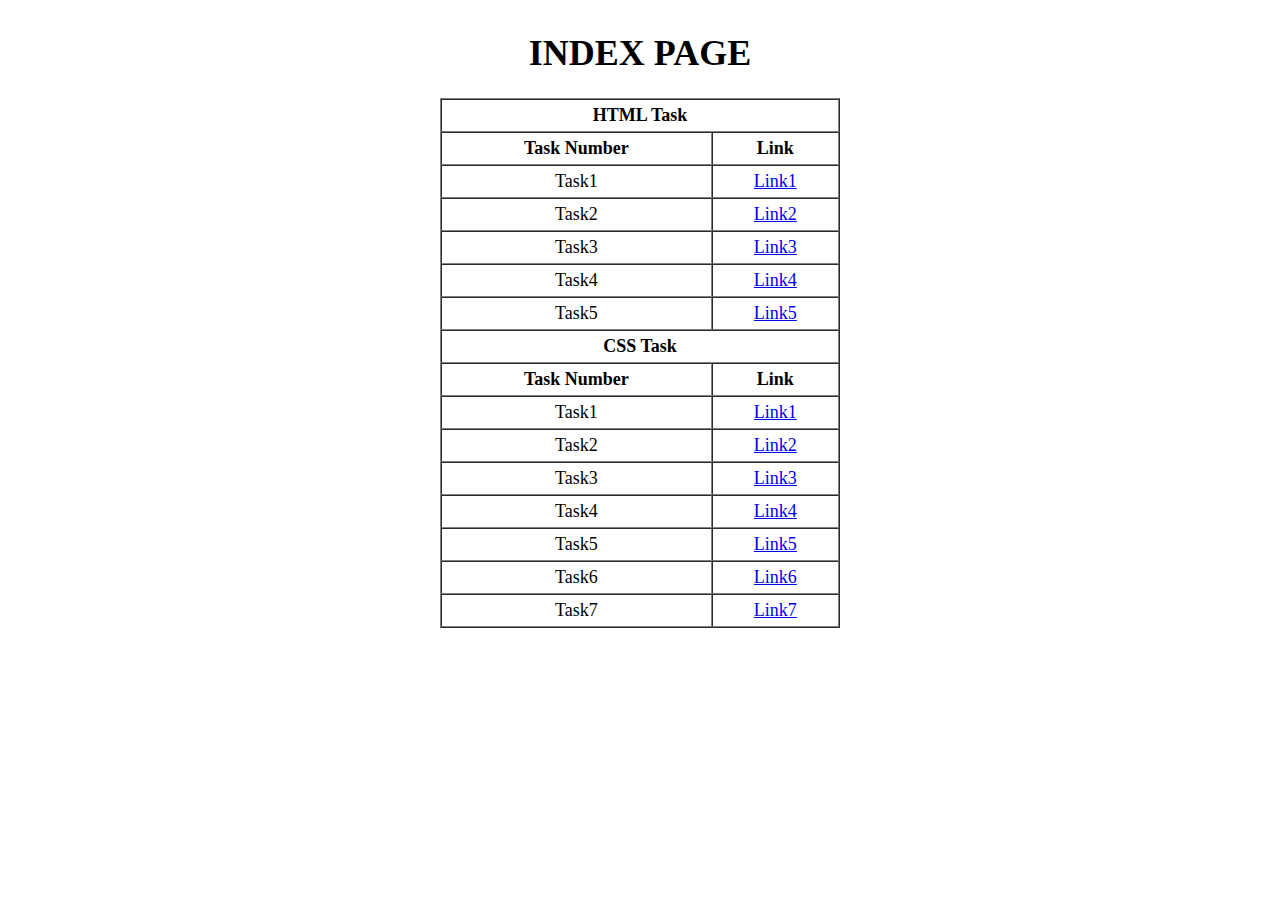
<file: index.html>
<!DOCTYPE html>
<html lang="en">
<head>
    <meta charset="UTF-8">
    <meta name="viewport" content="width=device-width, initial-scale=1.0">
    <title>DAY-1</title>
</head>
<body style="display: flex;justify-content: center;text-align: center;">
        <div style="font-size: large;">
            <div><h1>INDEX PAGE</h1></div>
            <div>
                <table border="1" cellspacing="0" cellpadding="5" width="400px">
                    <tr><th colspan="2">HTML Task</th></tr>
                    <tr><th>Task Number</th><th>Link</th></tr>
                    <tr><td>Task1</td><td><a href="d1t1.html">Link1</a></td></tr>
                    <tr><td>Task2</td><td><a href="d1t2.html">Link2</a></td></tr>
                    <tr><td>Task3</td><td><a href="d1t3.html">Link3</a></td></tr>
                    <tr><td>Task4</td><td><a href="d1t4.html">Link4</a></td></tr>
                    <tr><td>Task5</td><td><a href="d1t5.html">Link5</a></td></tr>
                    <tr><th colspan="2">CSS Task</th></tr>
                    <tr><th>Task Number</th><th>Link</th></tr>
                    <tr><td>Task1</td><td><a href="d2t1.html">Link1</a></td></tr>
                    <tr><td>Task2</td><td><a href="d2t2.html">Link2</a></td></tr>
                    <tr><td>Task3</td><td><a href="d2t3.html">Link3</a></td></tr>
                    <tr><td>Task4</td><td><a href="d2t4.html">Link4</a></td></tr>
                    <tr><td>Task5</td><td><a href="d2t5.html">Link5</a></td></tr>
                    <tr><td>Task6</td><td><a href="d2t6.html">Link6</a></td></tr>
                    <tr><td>Task7</td><td><a href="d2t7.html">Link7</a></td></tr>
                </table>
            </div>
        </div>
</body>
</html>
</file>
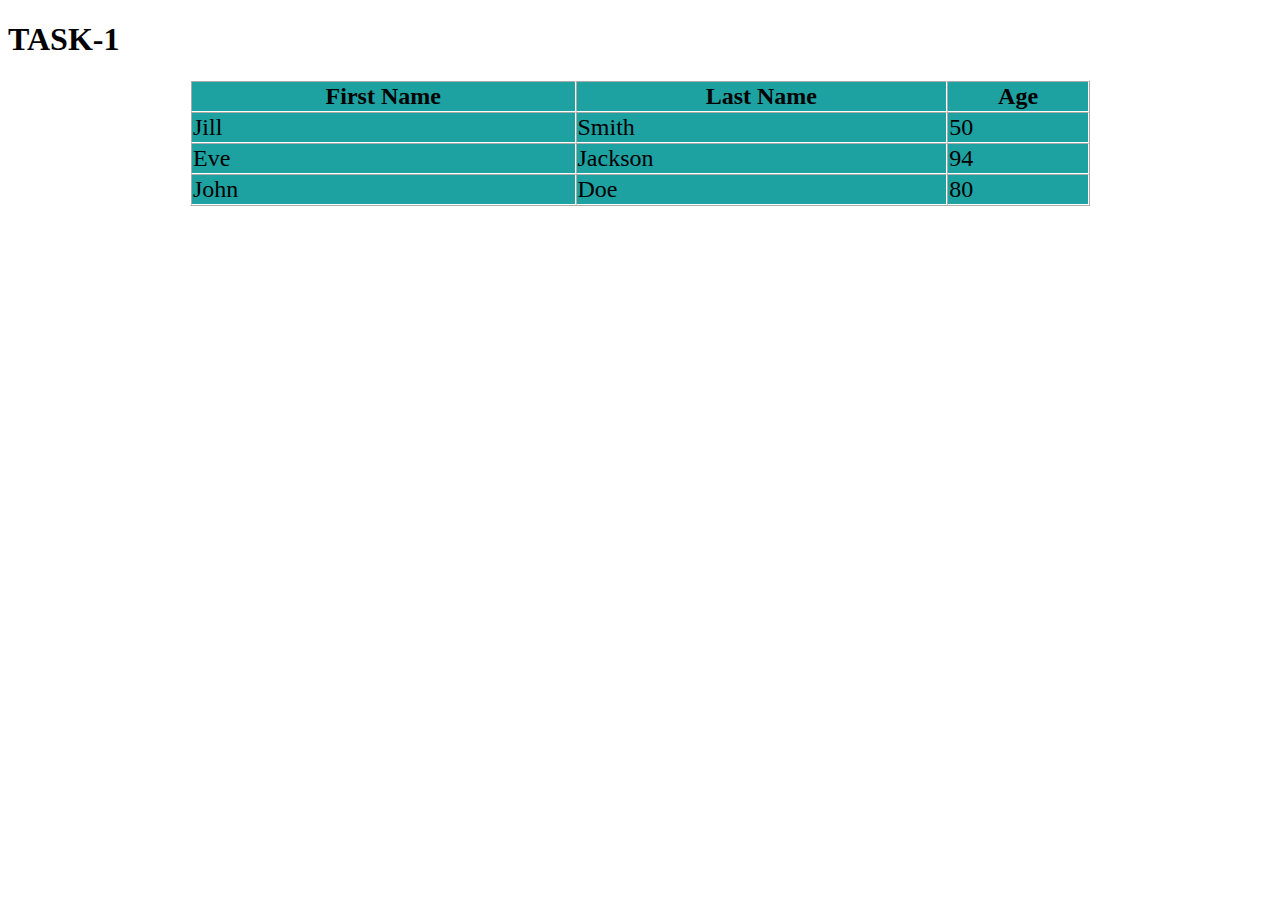
<file: d1t1.html>
<!DOCTYPE html>
<html lang="en">
<head>
    <meta charset="UTF-8">
    <meta name="viewport" content="width=device-width, initial-scale=1.0">
    <title>DAY-1 TASK-1</title>
    <style>
        th {
            text-align: center;
        }
        table {
            font-size: x-large;
            background-color: #1ea1a1;
            border-color: white;
            margin: auto;
            top: 50%;
            width:900px;
        }
    </style>
</head>
<body>
    <h1>TASK-1</h1>
    <table color="skyblue" cellspacing="0" border="1">
        <tr><th>First Name</th><th>Last Name</th><th>Age</th></tr>
        <tr><td>Jill</td><td>Smith</td><td>50</td></tr>
        <tr><td>Eve</td><td>Jackson</td><td>94</td></tr>
        <tr><td>John</td><td>Doe</td><td>80</td></tr>
    </table>
</body>
</html>
</file>
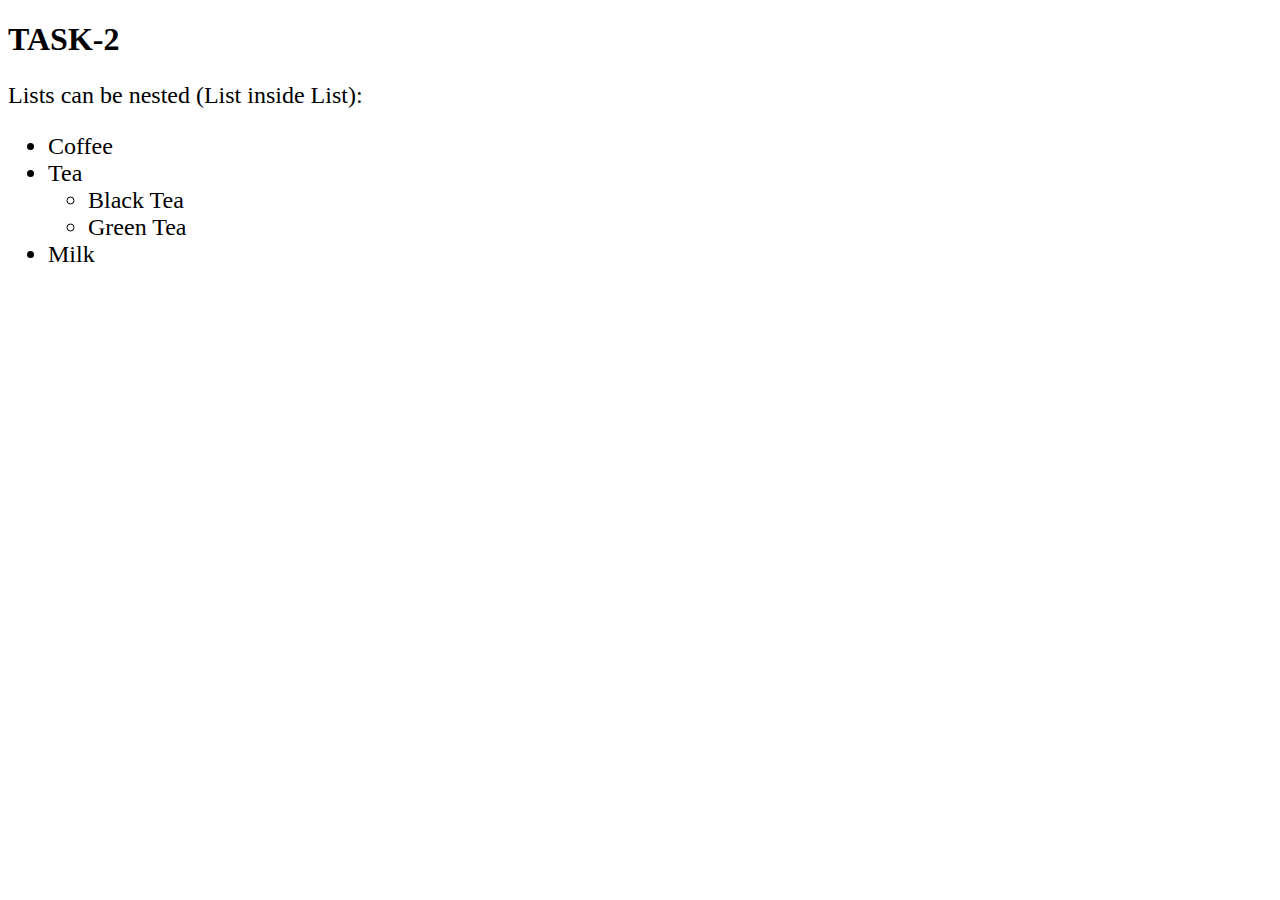
<file: d1t2.html>
<!DOCTYPE html>
<html lang="en">
<head>
    <meta charset="UTF-8">
    <meta name="viewport" content="width=device-width, initial-scale=1.0">
    <title>DAY-1 TSK-2</title>
    <style>
        ul, p {
            font-size: x-large;
        }
    </style>
</head>
<body>
    <h1>TASK-2</h1>

    <p>Lists can be nested (List inside List):</p>

    <ul type="disc">
        <li>Coffee</li>
        <li>Tea
            <ul type="circle">
                <li>Black Tea</li>
                <li>Green Tea</li>
            </ul>
        </li>
        <li>Milk</li>
    </ul>
</body>
</html>
</file>
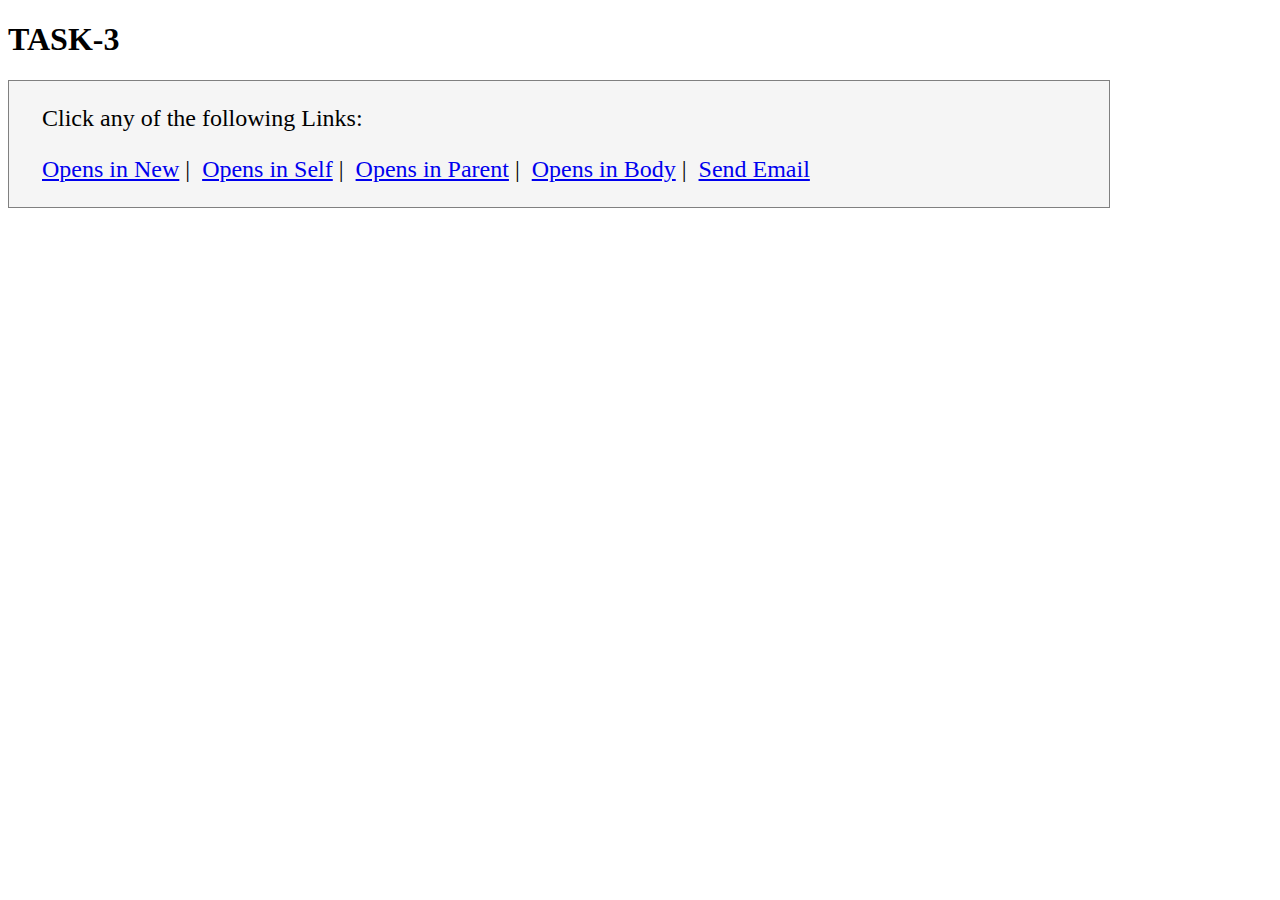
<file: d1t3.html>
<!DOCTYPE html>
<html lang="en">
<head>
    <meta charset="UTF-8">
    <meta name="viewport" content="width=device-width, initial-scale=1.0">
    <title>DAY-1 TASK-3</title>
    <style>
        div {
            font-size: x-large;
            border: 1px solid grey;
            width:1100px ;
            background-color: whitesmoke;
        }
        p {
            margin-left: 3%;
        }
    </style>
</head>
<body>
    <h1>TASK-3</h1>
    <div class="container">
        <p>Click any of the following Links: </p>
        <p><a href="https://www.ethnus.com" target="_blank">Opens in New</a>&nbsp;|&nbsp;
            <a href="https://www.ethnus.com" target="_self">Opens in Self</a>&nbsp;|&nbsp;
            <a href="https://www.ethnus.com" target="_parent">Opens in Parent</a>&nbsp;|&nbsp;
            <a href="https://www.ethnus.com" target="_top">Opens in Body</a>&nbsp;|&nbsp;
            <a href="mailto: hello@example.com">Send Email</a></p>
    </div>
</body>
</html>
</file>
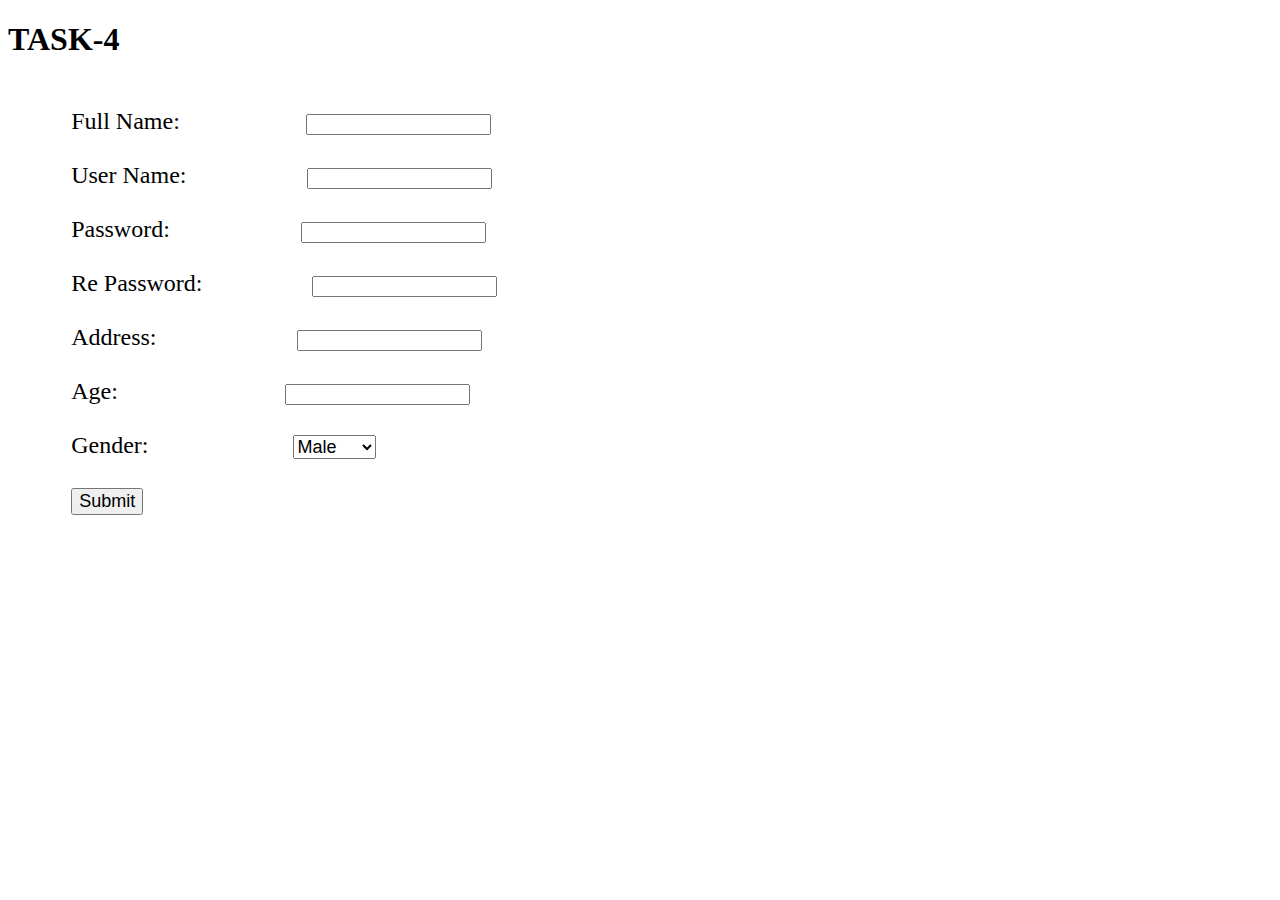
<file: d1t4.html>
<!DOCTYPE html>
<html lang="en">
<head>
    <meta charset="UTF-8">
    <meta name="viewport" content="width=device-width, initial-scale=1.0">
    <title>DAY-1 TASK-4</title>
</head>
<body>
    <h1>TASK-4</h1>
    <div style="margin-left: 5%; margin-top: 50px;font-size: x-large;">
        <form action="">
            Full Name: <input type="text" name="fname" id=""  style="margin-left: 10%;"><br><br>
            User Name:<input type="text" name="uname" id=""  style="margin-left: 10%;"><br><br>
            Password:<input type="password" name="password" id=""  style="margin-left: 10.89%;"><br><br>
            Re Password:<input type="password" name="re-password" id=""  style="margin-left: 9.1%;"> <br><br>
            Address:<input type="text" name="address" id=""  style="margin-left: 11.7%;"><br><br>
            Age:  <input type="number" name="age" id="" style="margin-left: 13.4%;"><br><br>
            Gender:<Select style="font-size: large;margin-left: 12%;">
                <option value="male">Male</option>
                <option value="female">Female</option>
            </Select><br><br>
            <input style="font-size: large;" type="submit" name="Save" id="">
        </form>
    </div>
</body>
</html>
</file>
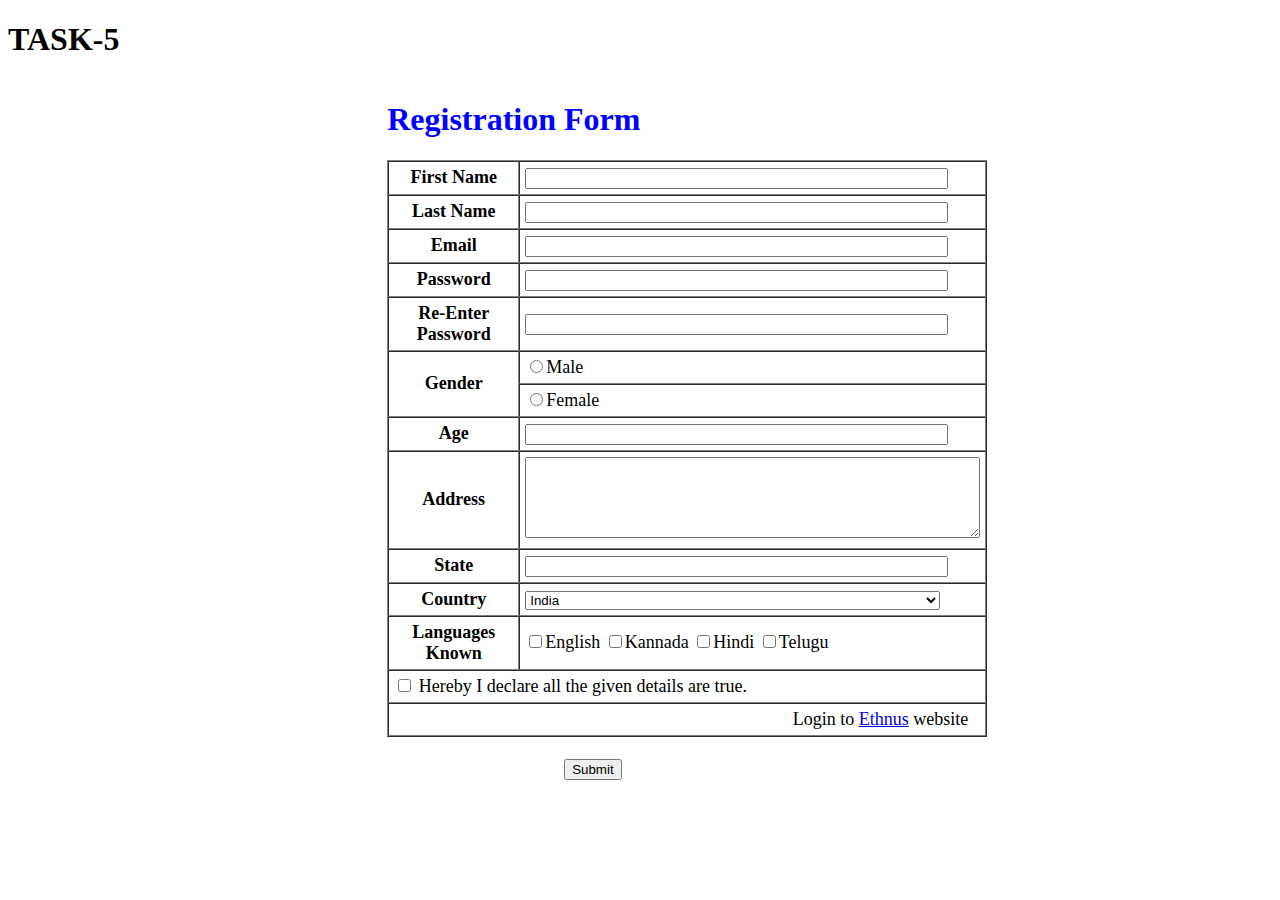
<file: d1t5.html>
<!DOCTYPE html>
<html lang="en">
<head>
    <meta charset="UTF-8">
    <meta name="viewport" content="width=device-width, initial-scale=1.0">
    <title>DAY-1 TASK-5</title>
    <style>
        table {
            width: 600px;
        }
        .ip {
            width: 415px;
        }
    </style>
</head>
<body>
    <h1>TASK-5</h1>
    <div style="display: grid; grid-template-rows: auto auto; margin-left: 30%;">
        <div><h1 style="color: blue;">Registration Form</h1></div>
        <div>
            <form action="" style="font-size: large;">
                <table cellspacing="0"  border="1" cellpadding="5px">
                    <tr><th>First Name</th><td><input class="ip" type="text" name="fname" id=""></td></tr>
                    <tr><th>Last Name</th><td><input class="ip" type="text" name="lname" id=""></td></tr>
                    <tr><th>Email</th><td><input class="ip" type="email" name="email" id=""></td></tr>
                    <tr><th>Password</th><td><input class="ip" type="password" name="pass" id=""></td></tr>
                    <tr><th>Re-Enter Password</th><td><input class="ip" type="password" name="repass" id=""></td></tr>
        
                    <tr><th rowspan="2">Gender</th><td><input type="radio" name="gender" id="">Male</td></tr>
                    <tr><td><input type="radio" name="gender" id="">Female</td></tr>
                    
                    <tr><th>Age</th><td><input class="ip" type="number" name="age" id=""></td></tr>
                    <tr><th>Address</th><td><textarea name="address" id="" cols="54" rows="5"></textarea></td></tr>
                    <tr><th>State</th><td><input class="ip" type="text" name="state" id=""></td></tr>
                    <tr><th>Country</th><td><select class="ip" name="country" id="">
                        <option value="india">India</option>
                        <option value="uk">UK</option>
                        <option value="swiss">Switzerland</option>
                        <option value="nzl">New Zealand</option>
                        <option value="chi">China</option>
                        <option value="aus">Australia</option>
                        <option value="usa">USA</option>
                    </select></td></tr>
                    <tr><th>Languages Known</th><td>
                        <input type="checkbox" name="eng" id="">English
                        <input type="checkbox" name="kan" id="">Kannada
                        <input type="checkbox" name="hin" id="">Hindi
                        <input type="checkbox" name="tel" id="">Telugu</td>
                    </tr>
                    <tr><td style="margin-left: 0;" colspan="2"><input type="checkbox" name="declaration" id="">&nbsp;Hereby I declare all the given details are true.</td></tr>
                    <tr><td colspan="2"><p style="margin: 0; margin-left: 68%;">Login to <a href="https://www.ethnus.com">Ethnus</a> website</p></td></tr>
                </table><br>
                <input style="margin-left: 20%;" type="submit" name="Register" id="" onclick="alert('registration Successful')">    
            </form>
        </div>
    </div>
</body>
</html>
</file>
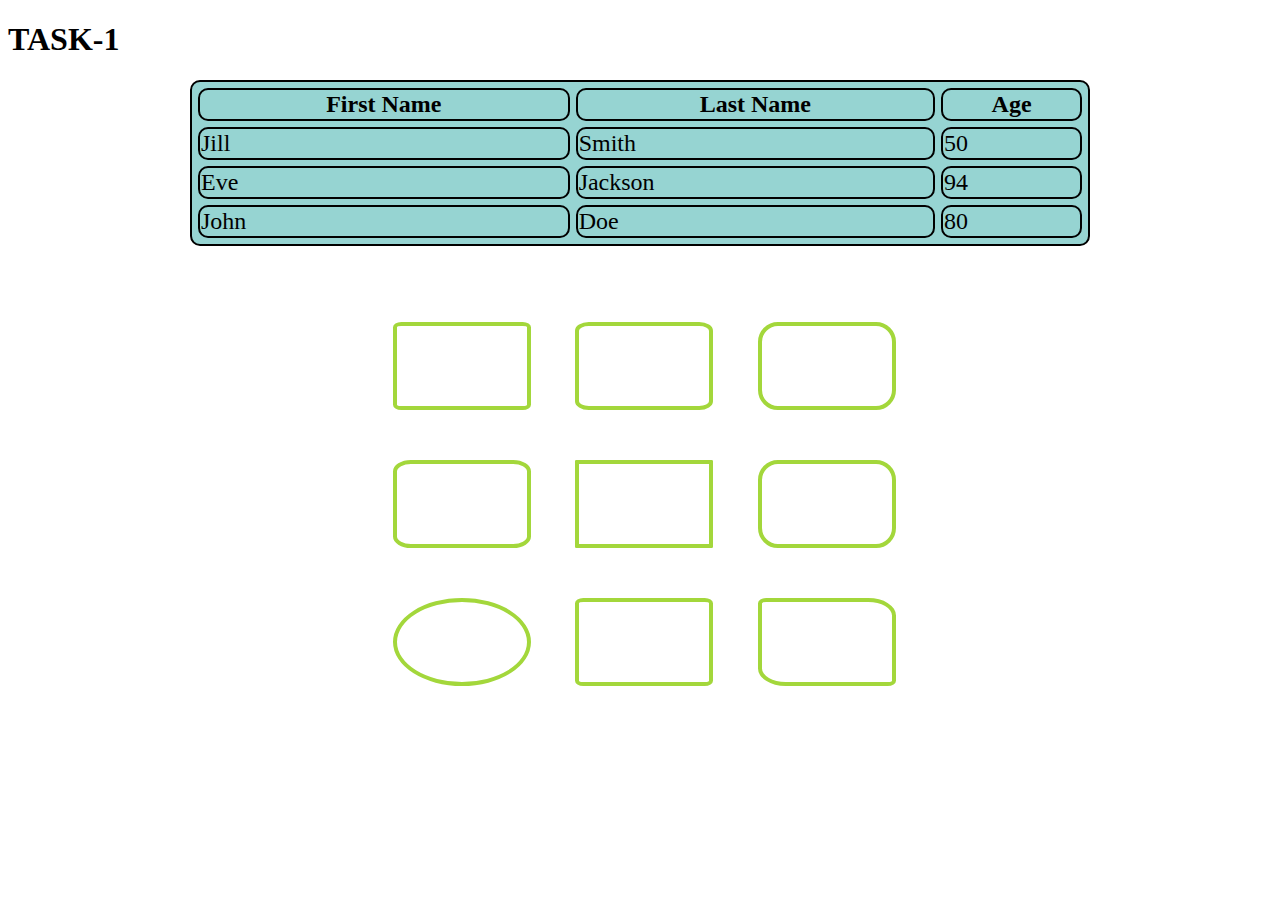
<file: d2t1.html>
<!DOCTYPE html>
<html lang="en">
<head>
    <meta charset="UTF-8">
    <meta name="viewport" content="width=device-width, initial-scale=1.0">
    <link rel="stylesheet" href="d2t1.css">
    <title>DAY-2 TASK-1</title>
</head>
<body>
    <h1>TASK-1</h1>
    <table color="skyblue" cellspacing="6" border="1">
        <tr><th>First Name</th><th>Last Name</th><th>Age</th></tr>
        <tr><td>Jill</td><td>Smith</td><td>50</td></tr>
        <tr><td>Eve</td><td>Jackson</td><td>94</td></tr>
        <tr><td>John</td><td>Doe</td><td>80</td></tr>
    </table>

    <div class="container">
        <div class="item" style="border-radius: 6%;"></div>
        <div class="item" style="border-radius: 10%;"></div>
        <div class="item" style="border-radius: 20px;"></div>
        <div class="item" style="border-radius: 13%;"></div>
        <div class="item" style="border-radius: 1%;"></div>
        <div class="item" style="border-radius: 20px;"></div>
        <div class="item" style="border-radius: 50%;"></div>
        <div class="item" style="border-radius: 6%;"></div>
        <div class="item" style="border-radius: 6% 20% 6% 20%;"></div>
    </div>
</body>
</html>
</file>
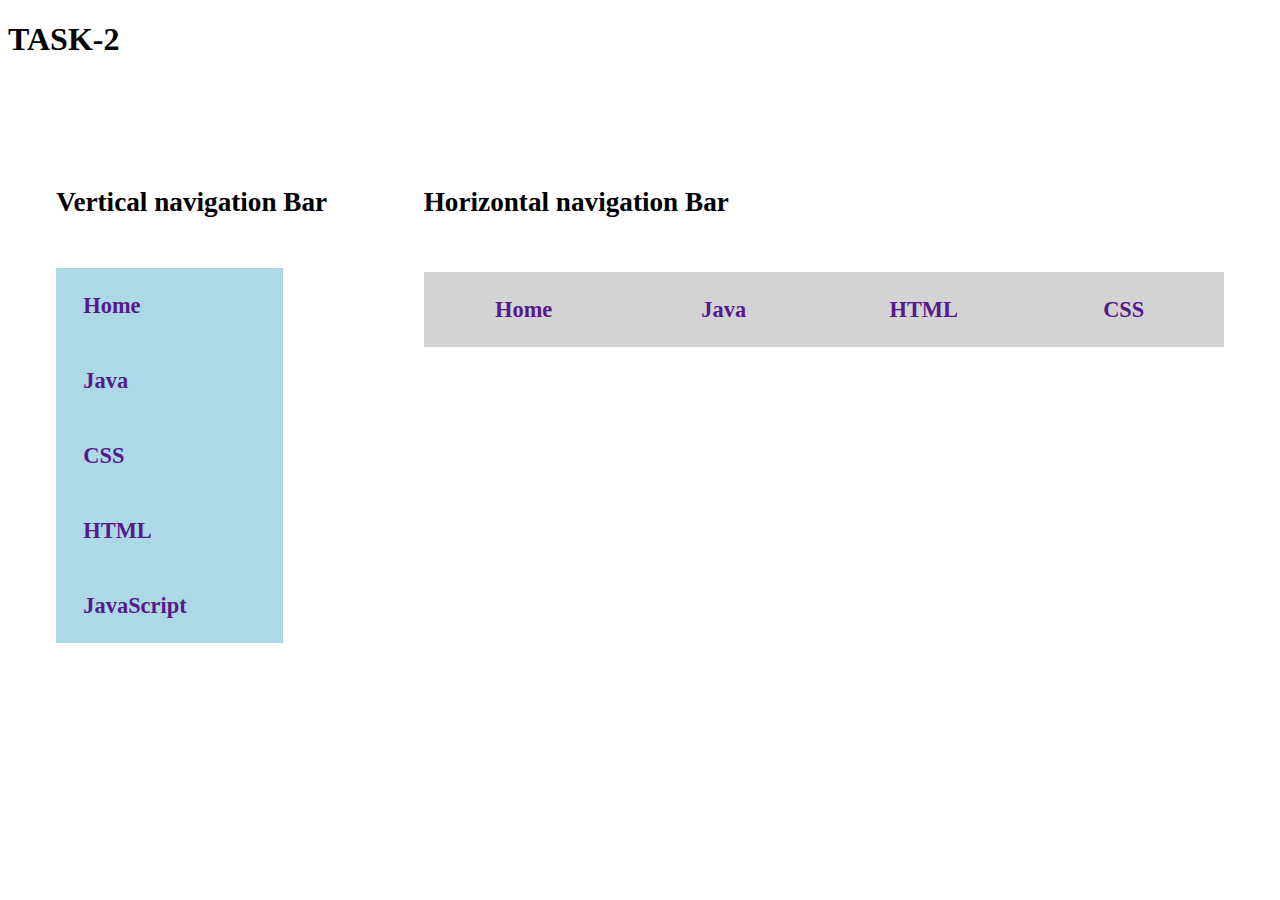
<file: d2t2.html>
<!DOCTYPE html>
<html lang="en">
<head>
    <meta charset="UTF-8">
    <meta name="viewport" content="width=device-width, initial-scale=1.0">
    <link rel="stylesheet" href="d2t2.css">
    <title>DAY-2 TASK-2</title>
</head>
<body>
    <h1>TASK-2</h1>
    <div style="margin-top: 8%;display: grid;grid-template-columns: auto auto; justify-content: space-around;">
        <div class="cont-check">
            <div><p>Vertical navigation Bar</p></div>
            <div class="container-1" style="margin-top: 50px;">
                <div class="item"><a href="">Home</a></div>
                <div class="item"><a href="">Java</a></div>
                <div class="item"><a href="">CSS</a></div>
                <div class="item"><a href="">HTML</a></div>
                <div class="item"><a href="">JavaScript</a></div>
            </div>
        </div>
        <div class="cont-check">
            <div style="height: 85px;"><p>Horizontal navigation Bar</p></div>
            <div class="container-2">
                <div class="item"><a href="">Home</a></div>
                <div class="item"><a href="">Java</a></div>
                <div class="item"><a href="">HTML</a></div>
                <div class="item"><a href="">CSS</a></div>
            </div>
        </div>
    </div>
</body>
</html>
</file>
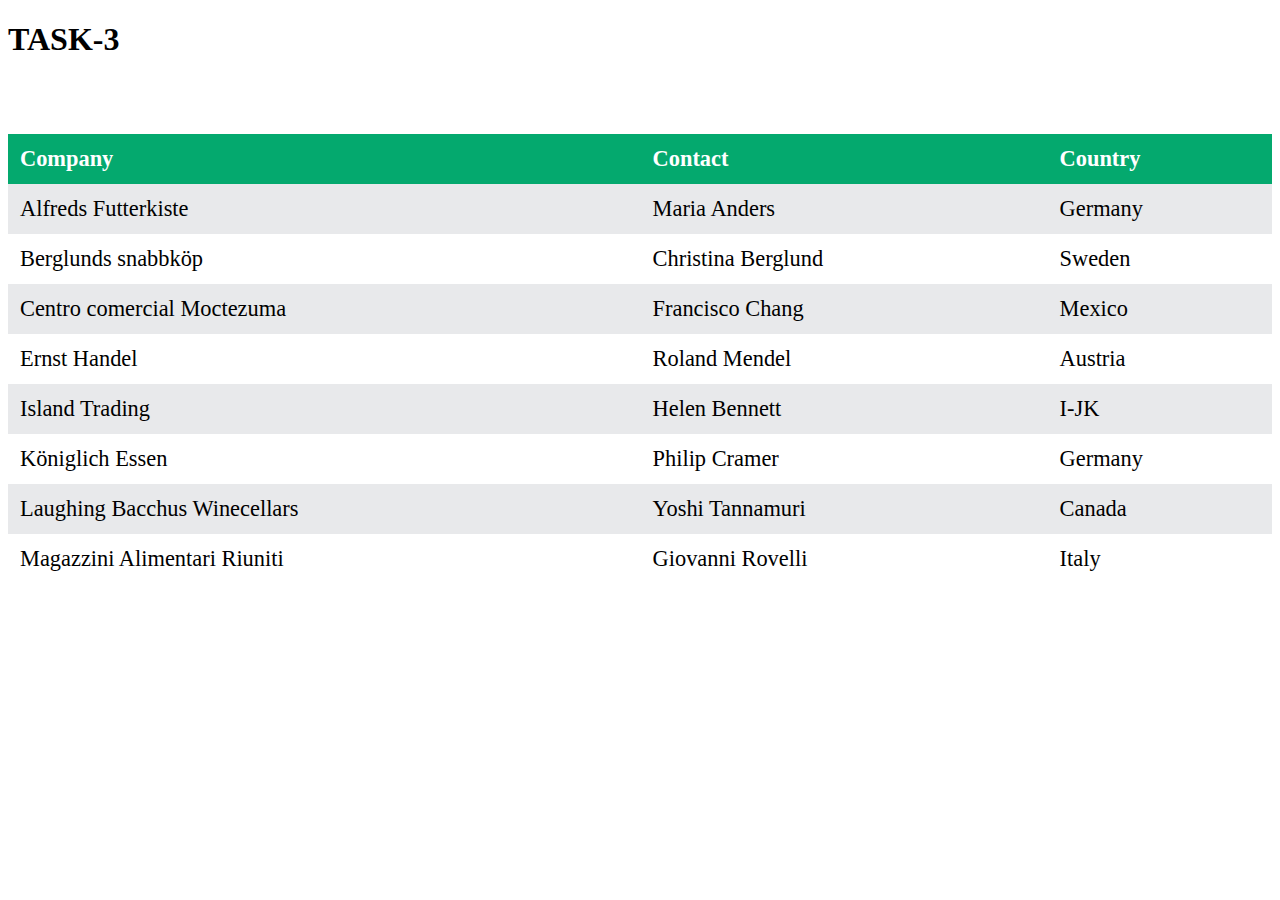
<file: d2t3.html>
<!DOCTYPE html>
<html lang="en">
<head>
    <meta charset="UTF-8">
    <meta name="viewport" content="width=device-width, initial-scale=1.0">
    <link rel="stylesheet" href="d2t3.css">
    <title>DAY-3 TASK-3</title>
    <style>
        
    </style>
</head>
<body>
    <h1>TASK-3</h1>
    <div class="container">
        <table cellspacing="0" cellpadding="12px" width="1400px">
            <tr style="background-color: #04a96e; color: white;"><th>Company</th><th>Contact</th><th>Country</th></tr>
            <tr class="alt1"><td>Alfreds Futterkiste</td><td>Maria Anders</td><td>Germany</td></tr>
            <tr class="alt2"><td>Berglunds snabbköp</td><td>Christina Berglund</td><td>Sweden</td></tr>
            <tr class="alt1"><td>Centro comercial Moctezuma</td><td>Francisco Chang</td><td>Mexico</td></tr>
            <tr class="alt2"><td>Ernst Handel</td><td>Roland Mendel</td><td>Austria</td></tr>
            <tr class="alt1"><td>Island Trading</td><td>Helen Bennett</td><td>I-JK</td></tr>
            <tr class="alt2"><td>Königlich Essen</td><td>Philip Cramer</td><td>Germany</td></tr>
            <tr class="alt1"><td>Laughing Bacchus Winecellars</td><td>Yoshi Tannamuri</td><td>Canada</td></tr>
            <tr class="alt2"><td>Magazzini Alimentari Riuniti</td><td>Giovanni Rovelli</td><td>Italy</td></tr>
        </table>
    </div>
</body>
</html>
</file>
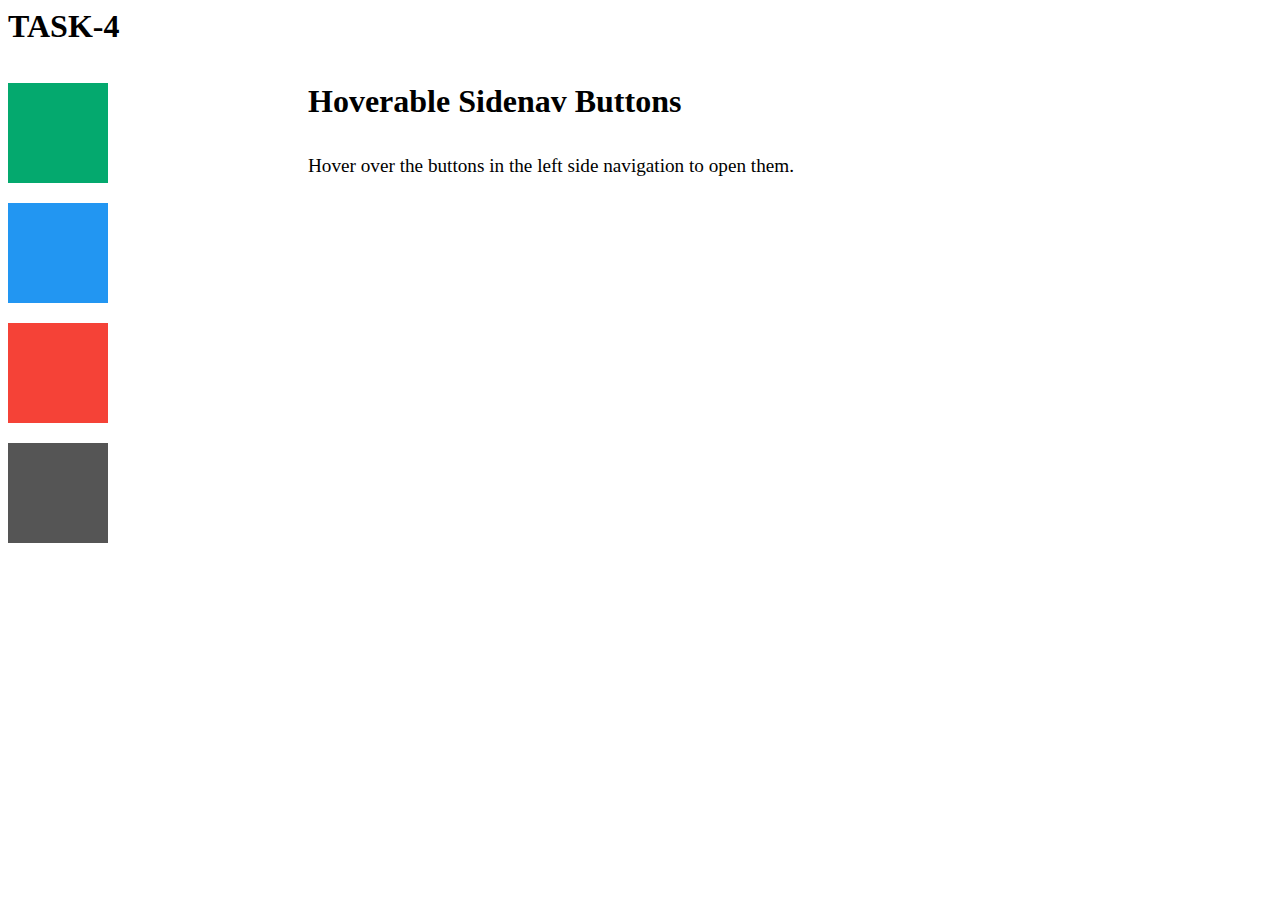
<file: d2t4.html>
<!DOCTYPE html>
<html lang="en">
<head>
    <meta charset="UTF-8">
    <meta name="viewport" content="width=device-width, initial-scale=1.0">
    <link rel="stylesheet" href="d2t4.css">
    <title>DAY-2 TASK-4</title>
</head>
<body>
    <h1>TASK-4</h1>
    <div class="container">
        <div class="cont1">
            <button class="item" style="background-color: #04a96e;"></button>
            <button class="item" style="background-color: #2296f2;"></button>
            <button class="item" style="background-color: #f54237;"></button>
            <button class="item" style="background-color: #555555;"></button>
        </div>
        <div class="cont2">
            <h1>Hoverable Sidenav Buttons</h1>
            <p style="font-size: 1.2em;">Hover over the buttons in the left side navigation to open them.</p>
        </div>
    </div>
</body>
</html>
</file>
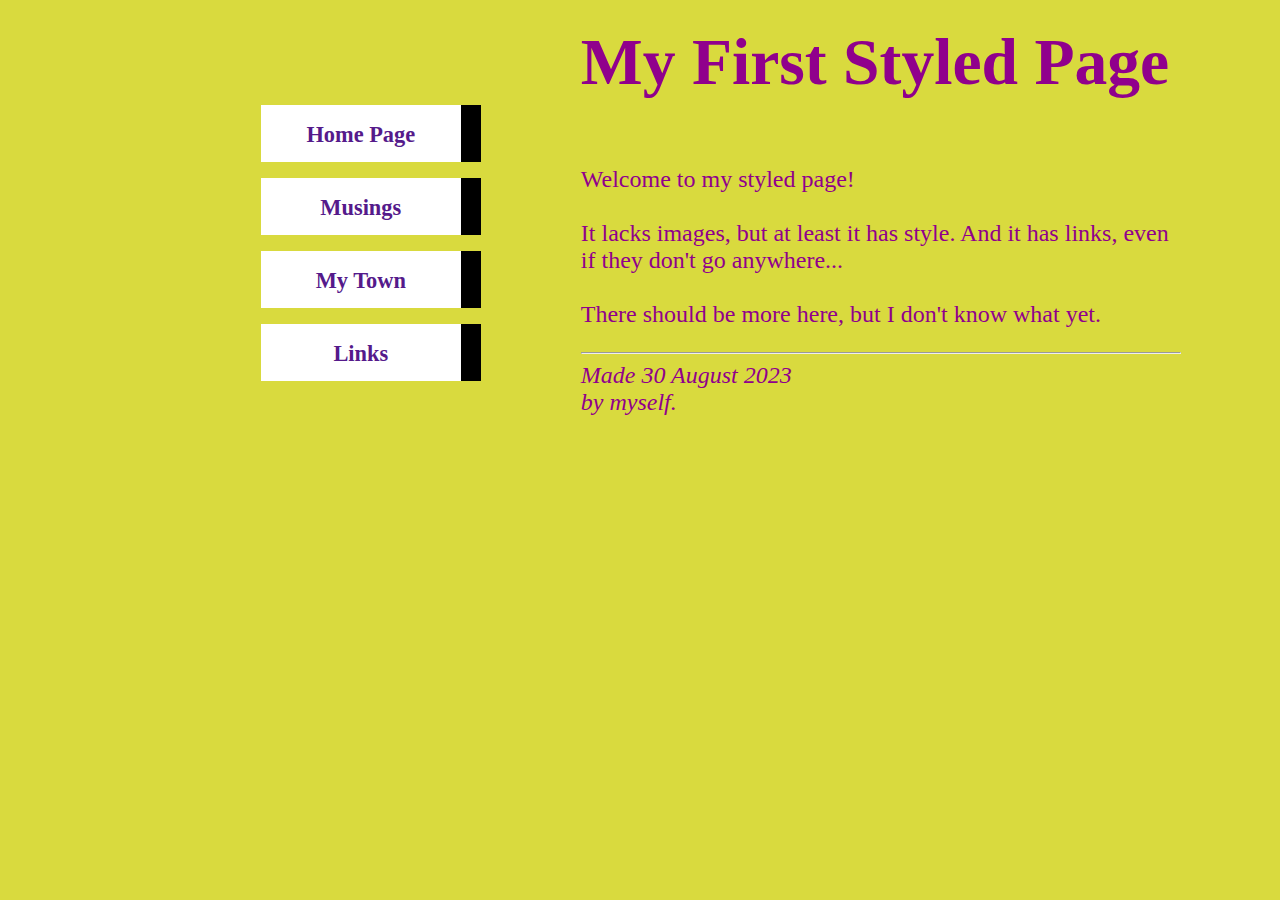
<file: d2t5.html>
<!DOCTYPE html>
<html lang="en">
<head>
    <meta charset="UTF-8">
    <meta name="viewport" content="width=device-width, initial-scale=1.0">
    <link rel="stylesheet" href="d2t5.css">
    <title>DAY-2 TASK-5</title>
</head>
<body>
    <div class="container">
        <div class="nav" style="margin-top: 25%;">
            <div class="item-container"><div class="item"><a href="">Home Page</a></div><div class="balck-box"></div></div>
            <div class="item-container"><div class="item"><a href="">Musings</a></div><div class="balck-box"></div></div>
            <div class="item-container"><div class="item"><a href="">My Town</a></div><div class="balck-box"></div></div>
            <div class="item-container"><div class="item"><a href="">Links</a></div><div class="balck-box"></div></div>
        </div>
        <div class="body">
            <p style="font-size: 4.1em; margin-top: 0%; font-weight: bolder;">My First Styled Page</p>
            <p style="font-size: 1.5em;">Welcome to my styled page! <br><br>
               It lacks images, but at least it has style. And it
               has links, even if they don't go anywhere... <br><br>
               There should be more here, but I don't know
               what yet. <br> <hr>
               <i style="font-size: 1.5em;">Made 30 August 2023 <br>
                by myself.</i>
            </p>
        </div>
    </div>
</body>
</html>
</file>
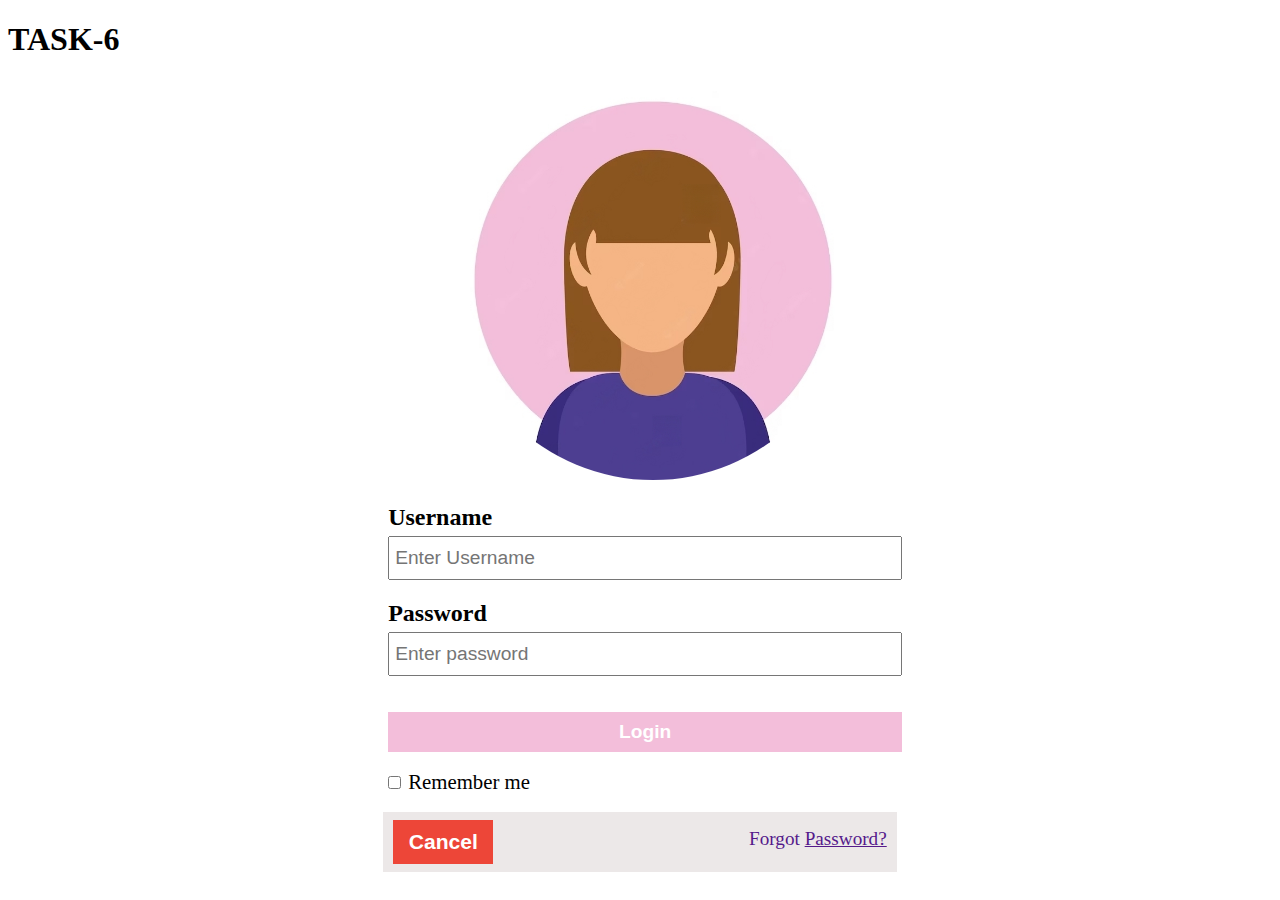
<file: d2t6.html>
<!DOCTYPE html>
<html lang="en">
<head>
    <meta charset="UTF-8">
    <meta name="viewport" content="width=device-width, initial-scale=1.0">
    <link rel="stylesheet" href="d2t6.css">
    <title>DAY-2 TASK-6</title>
    <style>
        
    </style>
</head>
<body>
    <h1>TASK-6</h1>
    <div class="container">
        <div class="img-cont">
            <img src="img-El7lrOF28-transformed.jpeg" alt="" width="400px" style="border-radius: 50%; margin-left: 70px;">
        </div>
        <div class="form-cont">
            <h2 style="margin-left: 1%; margin-bottom: 1%;" >Username</h2>
            <input  class="inp" style="margin-left: 1%;" type="text" name="Username" id="" placeholder="Enter Username">
            <h2 style="margin-left: 1%;margin-bottom: 1%;" >Password</h2>
            <input  class="inp" style="margin-left: 1%;" type="password" name="password" id="" placeholder="Enter password">
            <br><br><br>
            <input  class="inp" type="submit" name="submit" id="lgnbtn" value="Login"><br><br>
            <input  style="margin-left: 1%;" type="checkbox" name="remember me" id=""> <span style="font-size: 1.3em; font-weight: 400;">Remember me</span>
        </div><br>
        <div class="final-cont" style="font-size: 1.2em;">
            <button style="float: left; margin-left: 2%; margin-top: 1.5%;width: 100px; padding: 10px; border: none;  font-weight: bold; color: white; background-color: #ed4638; font-size: 1.1em;">Cancel</button>
            <a href="" style="text-decoration: none; margin-right: 2%; margin-top: 2%;float: right; margin-top: 16px;">Forgot <u>Password?</u></a>
        </div>
    </div>
</body>
</html>
</file>
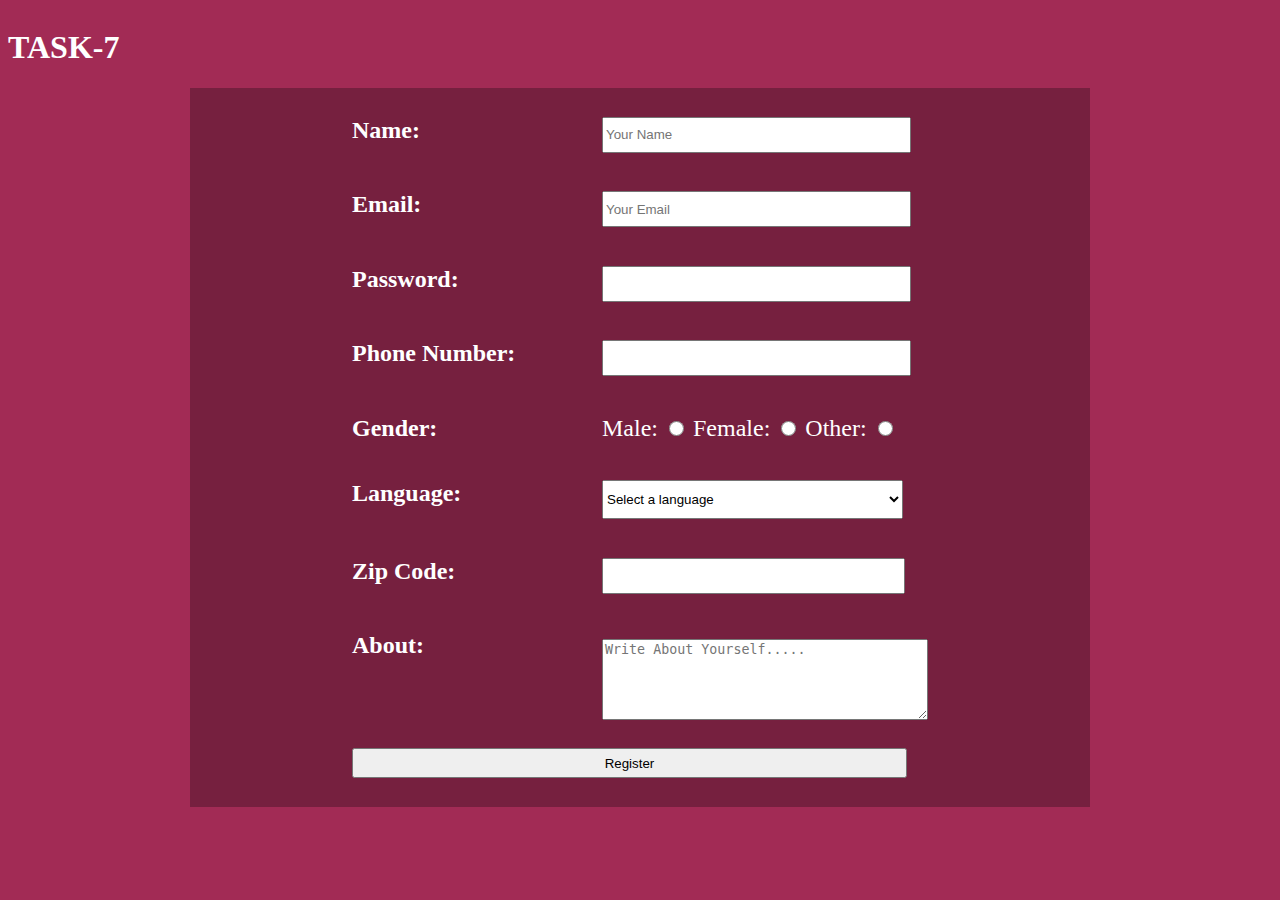
<file: d2t7.html>
<!DOCTYPE html>
<html lang="en">
<head>
    <meta charset="UTF-8">
    <meta name="viewport" content="width=device-width, initial-scale=1.0">
    <link rel="stylesheet" href="d2t7.css">
    <title>DAY-2 TASK-7</title>
    <style>
        
    </style>
</head>
<body>
    <h1 style="color: white;">TASK-7</h1>
    <div class="container">
        <form action="">
                <div class="inp" style="margin-top: 5%;"><div class="label">Name:</div> <div class="box"><input type="text" name="name" placeholder="Your Name" id=""></div></div><br>
                <div class="inp"><div class="label">Email:</div> <div class="box"><input type="email" name="email" placeholder="Your Email" id=""></div> </div><br>
                <div class="inp"><div class="label">Password:</div> <div class="box"><input type="password" name="password" id=""></div></div><br>
                <div class="inp"><div class="label">Phone Number:</div> <div class="box"><input type="number" name="" id=""> </div></div> <br>
               <div class="inp"> <div class="label">Gender:</div> <div style="font-weight: 400;">Male: <input style="height: 15px; width: 15px;" type="radio" name="gender" id="">&nbsp;Female: <input style="height: 15px; width: 15px;" type="radio" name="gender" id="">&nbsp;Other: <input style="height: 15px; width: 15px;" type="radio" name="gender" id=""></div></div><br>
                <div class="inp"><div class="label">Language:</div> <div class="box"><select style="height: 39px;" name="language" id="">
                            <option value="sal">Select a language</option>
                            <option value="English">English</option>
                            <option value="Telugu">Telugu</option>
                            <option value="Hindi">Hindi</option>
                            <option value="French">French</option>
                            <option value="Spanish">Spanish</option>
                            <option value="Japaneese">Japaneese</option>
                        </select></div></div>  <br>
                <div class="inp"><div class="label">Zip Code:</div> <div class="box"><input style="width: 295px;" type="number" name="zipcode" id=""></div></div>   <br>
                <div class="inp"><div class="label">About:</div> <div class="box"><textarea name="about" id="" cols="38" placeholder="Write About Yourself....." rows="5"></textarea></div> <br></div>
            <input type="submit" name="Register" id="" value="Register" onclick="alert('Registration Successful!')" style=" margin-bottom: 5%; width: 555px;">
        </form>
    </div>
</body>
</html>
</file>
<file: d2t1.css>
th {
    text-align: center;
}
th, td {
    border: 2px black solid;
    border-radius: 10px;
}
table {
    font-size: x-large;
    margin: auto;
    top: 50%;
    width:900px;
    border: 2px black solid;
    border-radius: 10px;
    background-color: #96d4d2;
    margin-bottom: 6%;
}

.container {
    width: 600px;
    margin: auto;
    display: grid;
    grid-template-columns: 130px 130px 130px;
    justify-content: space-evenly;
}

.item {
    height: 80px;
    width: 130px;
    border: 4px solid rgb(163, 215, 59);
    margin-bottom: 50px;
}
</file>
<file: d2t2.css>
p {
    font-size: 1.7em;
    font-weight: 600;
}
.container-2 {
    display: grid;
    grid-template-columns:auto auto auto auto;
}
.item   {
    width: 200px;
    height: 50px;
    background-color: lightgray;
    text-align: center;
    padding-top: 25px;
}
.item:hover {
    background-color:grey;
    cursor: pointer;
}
.container-1 .item {
    background-color: lightblue;
    text-align: left;
    padding-left: 10%;
}
.container-1 .item:hover {
    cursor: pointer;
    background-color: #fea500;
}
a {
    font-weight: 550;
    font-size: 1.4em;
    text-decoration: none;
}
</file>
<file: d2t3.css>
table {
    font-size: 1.4em;
}
div {
    display: flex;
    margin-top: 6%;
    justify-content: center;
}
th {
    text-align: left;
}
.alt1{
    background-color: #e8e9eb;
}
</file>
<file: d2t4.css>
.container {
    margin-top: 3%;
    display: grid;
    grid-template-columns: 300px 1fr;
}

.item {
    width: 100px;
    height: 100px;
    display: block;
    margin-bottom: 20px;
    border: none;
    transition: .5s;
}

.item:hover {
    transform: scale(120%,120%);
    transition: .5s;
}

h1 {
    margin-top: 0; 
    margin-bottom: 35px;
}
</file>
<file: d2t5.css>
.container {
    margin-left: 20%;
    margin-top: 2%;
    display: grid;
    grid-template-columns: 320px 1fr;
}
* {
    background-color: #d9da3e;
}
a {
    font-weight: 550;
    font-size: 1.4em;
    text-decoration: none;
    background-color: white;
}
.item   {
    width: 200px;
    height: 40px;
    background-color: white;
    text-align: center;
    padding-top: 17px;
}
.balck-box {
    width: 20px;
    background-color: black;
}
.item-container:hover {
    transform: scale(108%,108%);
    transition: .5s;
}
.item-container {
    width: 220px;
    display: grid;
    grid-template-columns: 200px 20px;
    transition: .5s;
    margin-bottom: 5%;
}

.body {
    width: 600px;
    color: #90008c;
}
</file>
<file: d2t6.css>
.container {
    display: grid;
    place-content: center;
}
.inp {
    margin-top:0;
    padding: 5px;
    width: 500px;
    height: 30px;
    font-size: 1.2em;
}
#lgnbtn {
    background-color: #f3beda ; 
    border: none;  color: white; 
    font-size: larger;
    font-weight: bold;
    margin-left: 1%; 
    width: 514px; 
    height: 40px;
}
.final-cont {
    height: 60px;
    border: none;
    background-color: rgb(236, 232, 232);
}
</file>
<file: d2t7.css>
body {
    background-color: #a22b55;
    display: grid;
}
.container {
    background-color: #76203f;
    width: 900px;
    font-size: 1.5em;
    font-weight: bold;
    color: white;
    place-self: center;
    display: flex;
    justify-content: space-around;
}
input, select {
    height: 30px;
    width: 301px;
}
.inp, textarea {
    margin-top: 2%;
    display: grid;
    grid-template-columns: 250px 1fr;
}
</file>
